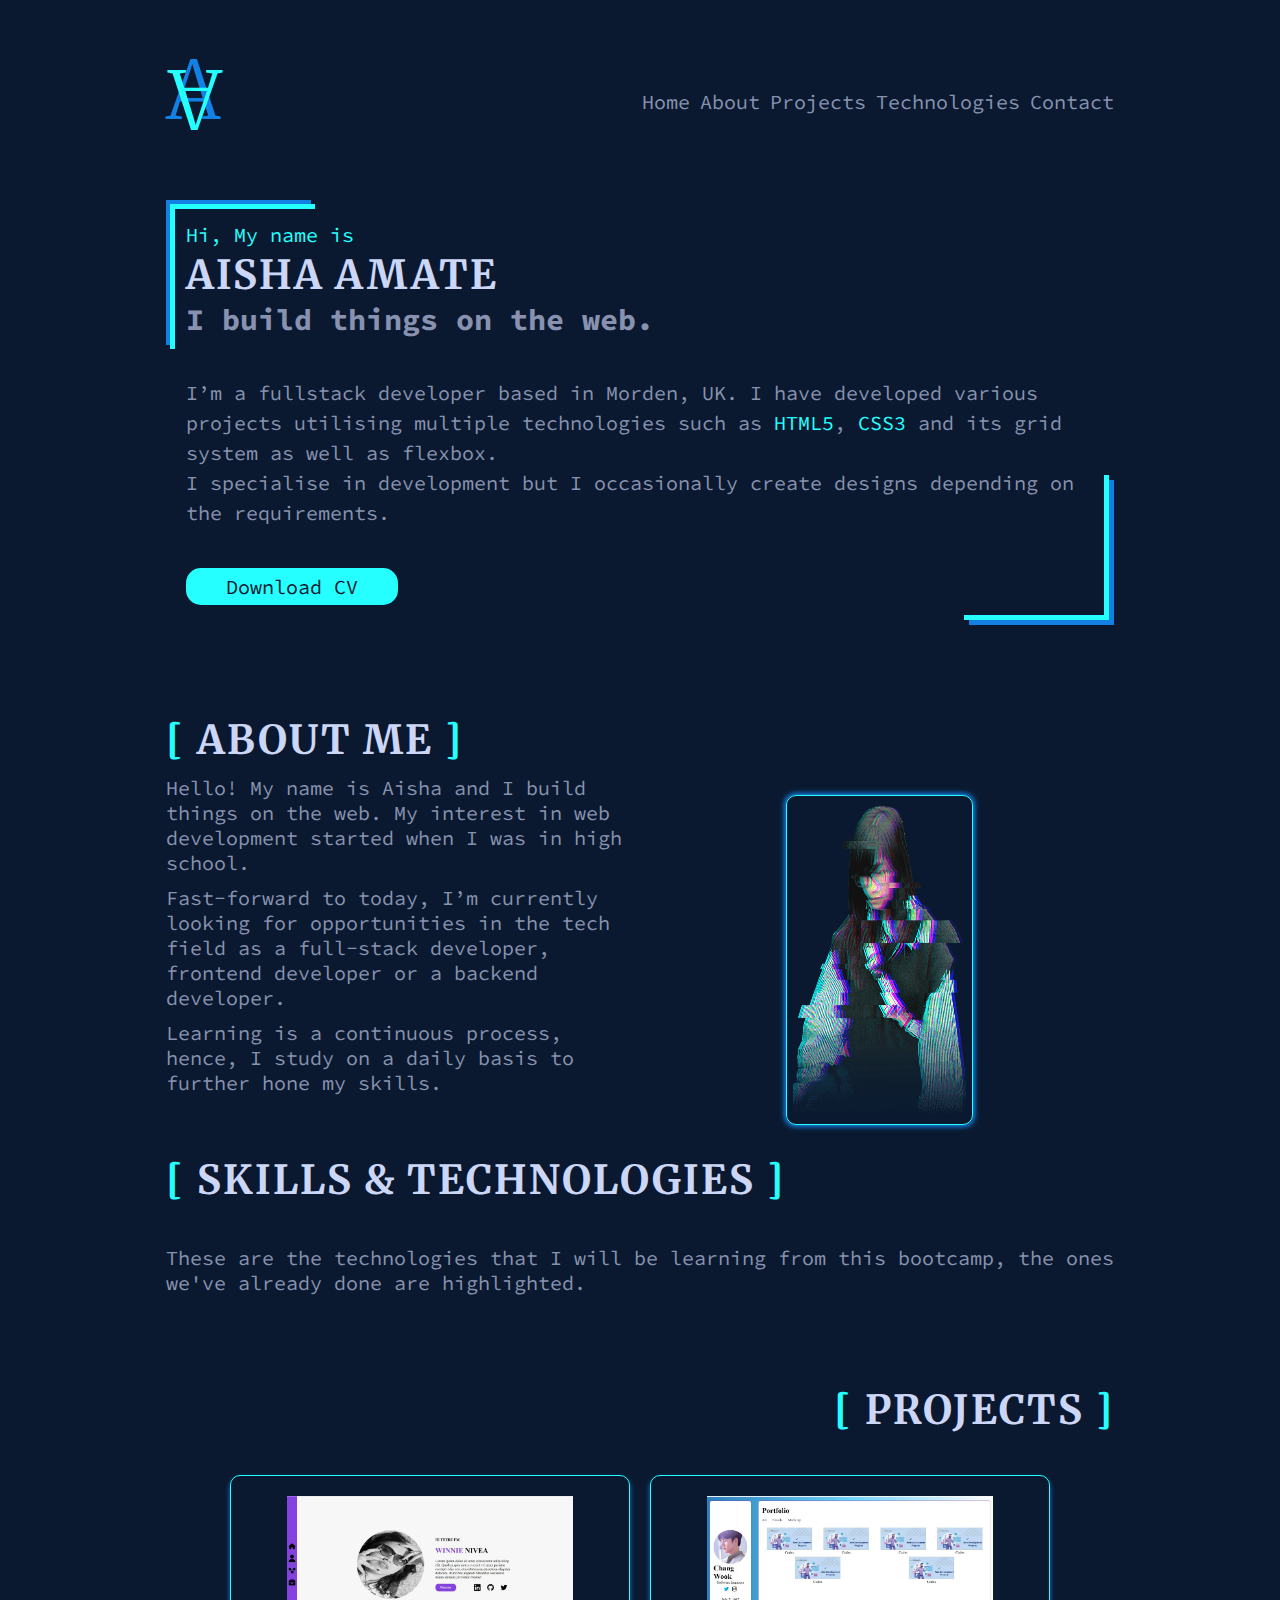
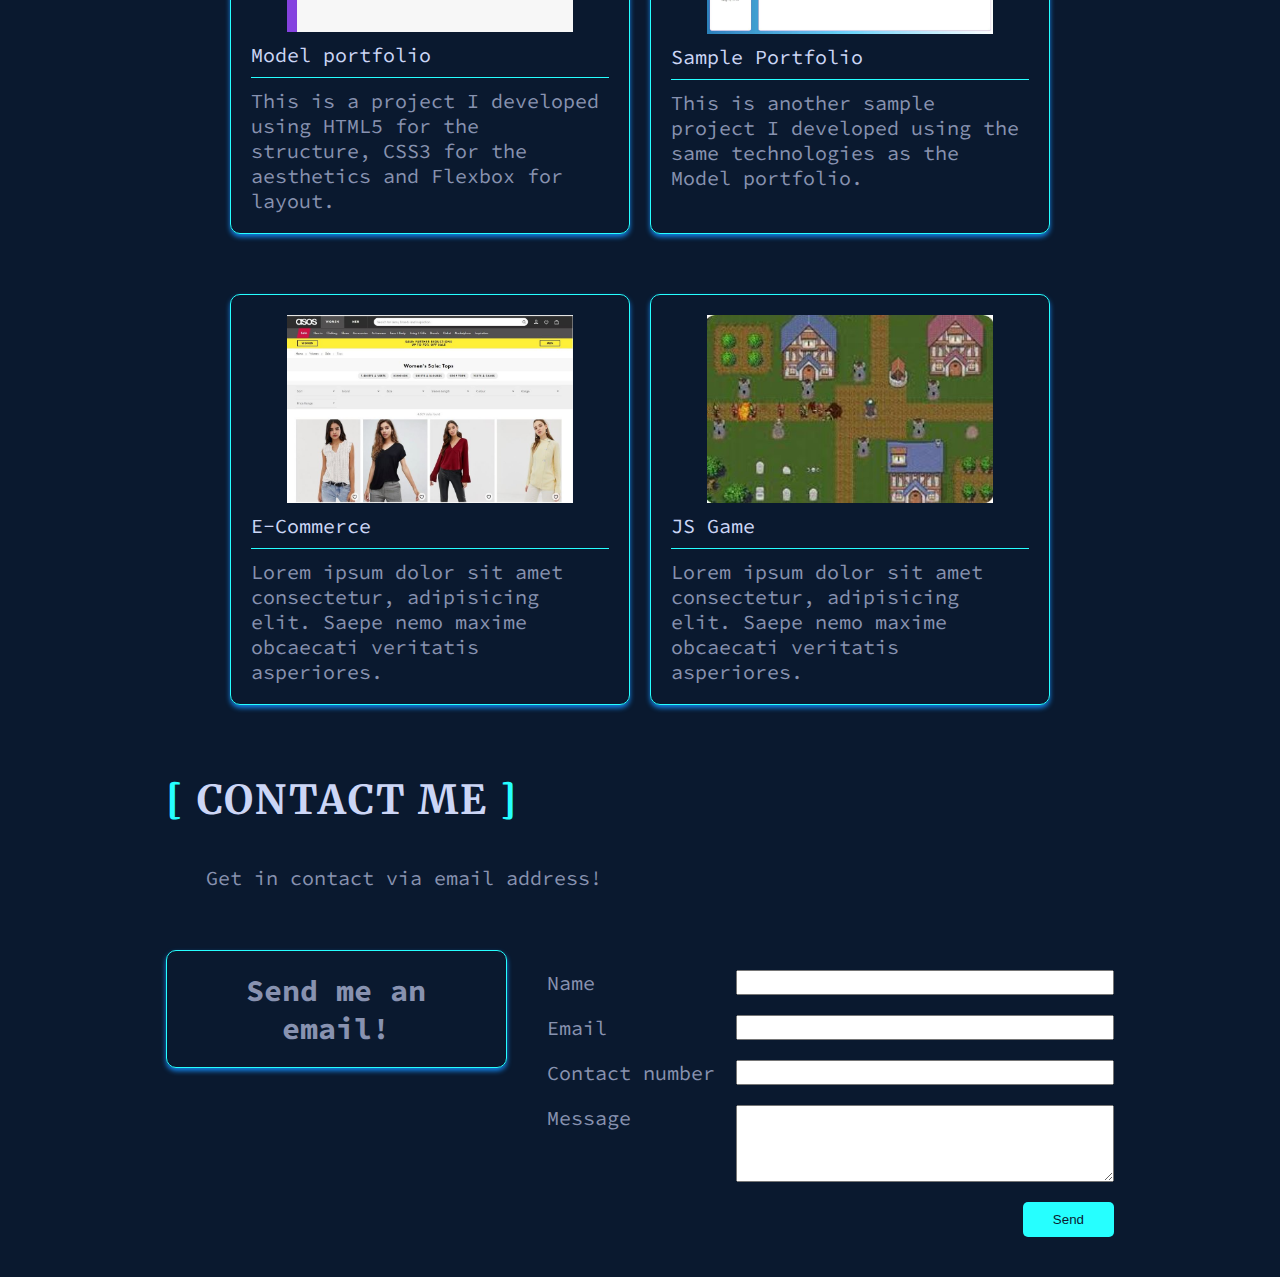
<file: index.html>
<!DOCTYPE html>
<html lang="en">
  <head>
    <meta charset="UTF-8" />
    <meta http-equiv="X-UA-Compatible" content="IE=edge" />
    <meta name="viewport" content="width=device-width, initial-scale=1.0" />
    <title>Aisha's Portfolio</title>
    <link rel="stylesheet" href="style.css" />

    <link
      rel="stylesheet"
      href="https://cdnjs.cloudflare.com/ajax/libs/font-awesome/6.3.0/css/all.min.css"
      integrity="sha512-SzlrxWUlpfuzQ+pcUCosxcglQRNAq/DZjVsC0lE40xsADsfeQoEypE+enwcOiGjk/bSuGGKHEyjSoQ1zVisanQ=="
      crossorigin="anonymous"
      referrerpolicy="no-referrer"
    />

    <style>
      @import url('https://fonts.googleapis.com/css2?family=Merriweather:wght@300;400;700&family=Source+Code+Pro:wght@200;400;600&display=swap');
    </style>
  </head>
  <body>
    <div class="parent-container">
      <div class="container">
        <nav>
          <div class="brand-icon">
            <h1>A</h1>
            <h1 class="inverted">A</h1>
          </div>

          <div class="nav-links">
            <ul class="link">
              <li><a href="#landing">Home</a></li>
              <li><a href="#about">About</a></li>
              <li><a href="#projects">Projects</a></li>
              <li><a href="#technologies">Technologies</a></li>
              <li><a href="#contact">Contact</a></li>
            </ul>
          </div>
        </nav>

        <main>
          <section id="landing">
            <p class="box-top aqua">Hi, My name is</p>
            <h1 class="white">Aisha Amate</h1>
            <h2>I build things on the web.</h2>

            <p>
              I’m a fullstack developer based in Morden, UK. I have developed
              various projects utilising multiple technologies such as
              <span class="aqua">HTML5</span>, <span class="aqua">CSS3</span>
              and its grid system as well as flexbox.
            </p>

            <p>
              I specialise in development but I occasionally create designs
              depending on the requirements.
            </p>

            <div class="box-bottom">
              <div class="links">
                <a href="./assets/resume.pdf" download class="btn-download btn">
                  Download CV</a
                >
                <div class="inner-links">
                  <ul>
                    <li>
                      <a href="https://gitlab.com/alhime1225">
                        <i class="fa-brands fa-square-gitlab"></i>
                      </a>
                    </li>
                    <li>
                      <a
                        href="https://www.linkedin.com/in/sittie-aisha-a-307119163/"
                        ><i class="fa-brands fa-linkedin"></i
                      ></a>
                    </li>
                    <li></li>
                  </ul>
                </div>
              </div>
            </div>
          </section>

          <section id="about">
            <h1>
              <span class="aqua">[</span> About Me <span class="aqua">]</span>
            </h1>

            <div class="about-content">
              <img src="./assets/edited.png" alt="" class="about-image" />

              <p>
                Hello! My name is Aisha and I build things on the web. My
                interest in web development started when I was in high school.
              </p>

              <p>
                Fast-forward to today, I’m currently looking for opportunities
                in the tech field as a full-stack developer, frontend developer
                or a backend developer.
              </p>

              <p>
                Learning is a continuous process, hence, I study on a daily
                basis to further hone my skills.
              </p>
            </div>
          </section>

          <section id="technologies">
            <h1>
              <span class="aqua">[</span> Skills & Technologies
              <span class="aqua">]</span>
            </h1>
            <p>
              These are the technologies that I will be learning from this
              bootcamp, the ones we've already done are highlighted.
            </p>
            <div class="content">
              <ul>
                <li class="aqua"><i class="fa-brands fa-html5"></i></li>
                <li><i class="fa-brands fa-node"></i></li>
                <li class="aqua"><i class="fa-brands fa-css3"></i></li>
                <li class="aqua"><i class="fa-brands fa-gitlab"></i></li>
                <li><i class="fa-brands fa-square-js"></i></li>
                <li><i class="fa-brands fa-react"></i></li>
                <li><i class="fa-solid fa-database"></i></li>
              </ul>
            </div>
          </section>

          <section id="projects">
            <h1 class="white">
              <span class="aqua">[</span> Projects <span class="aqua">]</span>
            </h1>
            <div class="cards">
              <div class="card">
                <img src="./assets/project1.jpeg" alt="" />
                <p class="white">Model portfolio</p>
                <p>
                  This is a project I developed using HTML5 for the structure,
                  CSS3 for the aesthetics and Flexbox for layout.
                </p>
              </div>

              <div class="card">
                <img src="./assets/project2.jpeg" alt="" />
                <p class="white">Sample Portfolio</p>
                <p>
                  This is another sample project I developed using the same
                  technologies as the Model portfolio.
                </p>
              </div>

              <div class="card">
                <img src="./assets/project3.JPG" alt="" />
                <p class="white">E-Commerce</p>
                <p>
                  Lorem ipsum dolor sit amet consectetur, adipisicing elit.
                  Saepe nemo maxime obcaecati veritatis asperiores.
                </p>
              </div>

              <div class="card">
                <img src="./assets/project4.JPG" alt="" />
                <p class="white">JS Game</p>
                <p>
                  Lorem ipsum dolor sit amet consectetur, adipisicing elit.
                  Saepe nemo maxime obcaecati veritatis asperiores.
                </p>
              </div>
            </div>
          </section>

          <section id="contact">
            <h1 class="white">
              <span class="aqua">[</span> Contact Me <span class="aqua">]</span>
            </h1>

            <p>Get in contact via email address!</p>
            <div class="content">
              <div class="alternative-contact">
                <div class="card contact">
                  <a href="mailto:alhime1225@gmail.com">
                    <h2>Send me an email!</h2>
                    <i class="fa-solid fa-envelope"></i>
                  </a>
                </div>
              </div>
              <form
                action="mailto:alhime1225@gmail.com"
                method="post"
                enctype="text/plain"
              >
                <div>
                  <label for="">Name</label>
                  <input type="text" />
                </div>
                <div>
                  <label for="">Email</label>
                  <input type="text" />
                </div>
                <div>
                  <label for="">Contact number</label>
                  <input type="text" />
                </div>
                <div>
                  <label for="">Message</label>
                  <textarea name="" id="" cols="21" rows="5"></textarea>
                </div>

                <input type="submit" value="Send" />
              </form>
            </div>
          </section>
        </main>
      </div>
    </div>
  </body>
</html>
</file>
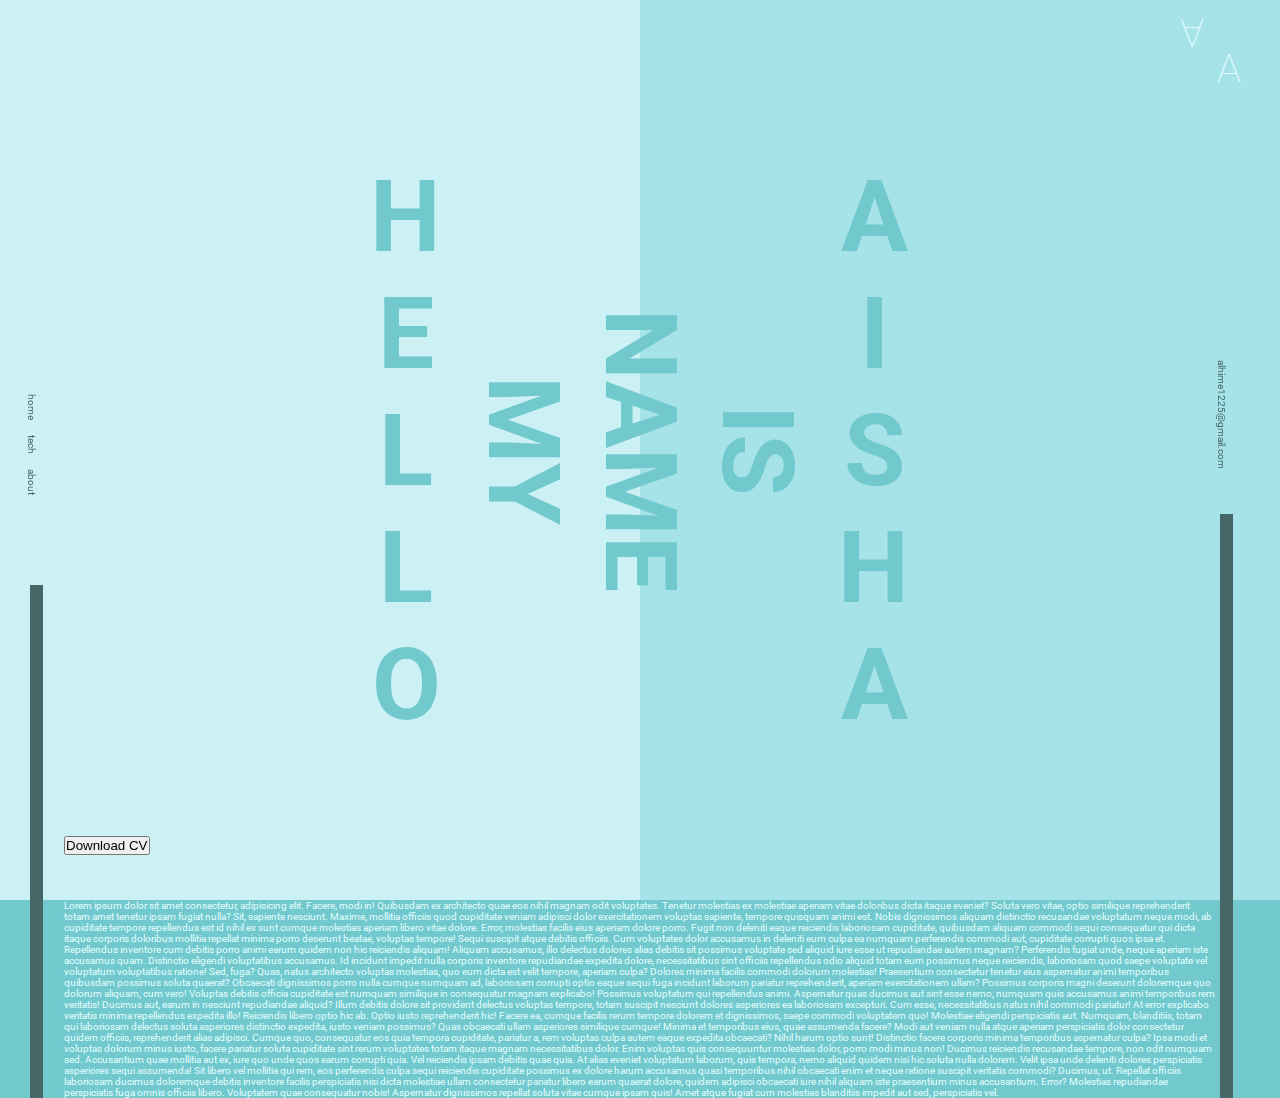
<file: index1.html>
<!DOCTYPE html>
<html lang="en">
  <head>
    <meta charset="UTF-8" />
    <meta http-equiv="X-UA-Compatible" content="IE=edge" />
    <meta name="viewport" content="width=device-width, initial-scale=1.0" />
    <title>Aisha's Portfolio</title>

    <link rel="stylesheet" href="style1.css" />

    <style>
      @import url('https://fonts.googleapis.com/css2?family=Merriweather:wght@300;400;700&family=Roboto:wght@100;300;400&family=Source+Code+Pro:wght@200;400;600&display=swap');
    </style>

    <link
      rel="stylesheet"
      href="https://cdnjs.cloudflare.com/ajax/libs/font-awesome/6.3.0/css/all.min.css"
      integrity="sha512-SzlrxWUlpfuzQ+pcUCosxcglQRNAq/DZjVsC0lE40xsADsfeQoEypE+enwcOiGjk/bSuGGKHEyjSoQ1zVisanQ=="
      crossorigin="anonymous"
      referrerpolicy="no-referrer"
    />
  </head>
  <body>
    <div class="container">
      <nav>
        <div>
          <ul>
            <li>home</li>
            <li>tech</li>
            <li>about</li>
          </ul>
        </div>
      </nav>

      <main>
        <section id="landing">
          <div class="brand">
            <h1>A</h1>
            <h1>A</h1>
          </div>
          <div class="text">
            <h1>
              <span>HELLO</span> <span>my</span> <span>name</span>
              <span>is</span> <span>aisha</span>
            </h1>
            <div class="links">
              <button>Download CV</button>
              <div class="link">
                <i class="fa-brands fa-linkedin"></i>
                <i class="fa-brands fa-square-gitlab"></i>
              </div>
            </div>
          </div>
        </section>

        <p>
          Lorem ipsum dolor sit amet consectetur, adipisicing elit. Facere, modi
          in! Quibusdam ex architecto quae eos nihil magnam odit voluptates.
          Tenetur molestias ex molestiae aperiam vitae doloribus dicta itaque
          eveniet? Soluta vero vitae, optio similique reprehenderit totam amet
          tenetur ipsam fugiat nulla? Sit, sapiente nesciunt. Maxime, mollitia
          officiis quod cupiditate veniam adipisci dolor exercitationem voluptas
          sapiente, tempore quisquam animi est. Nobis dignissimos aliquam
          distinctio recusandae voluptatum neque modi, ab cupiditate tempore
          repellendus est id nihil ex sunt cumque molestias aperiam libero vitae
          dolore. Error, molestias facilis eius aperiam dolore porro. Fugit non
          deleniti eaque reiciendis laboriosam cupiditate, quibusdam aliquam
          commodi sequi consequatur qui dicta itaque corporis doloribus mollitia
          repellat minima porro deserunt beatae, voluptas tempore! Sequi
          suscipit atque debitis officiis. Cum voluptates dolor accusamus in
          deleniti eum culpa ea numquam perferendis commodi aut, cupiditate
          corrupti quos ipsa et. Repellendus inventore cum debitis porro animi
          earum quidem non hic reiciendis aliquam! Aliquam accusamus, illo
          delectus dolores alias debitis sit possimus voluptate sed aliquid iure
          esse ut repudiandae autem magnam? Perferendis fugiat unde, neque
          aperiam iste accusamus quam. Distinctio eligendi voluptatibus
          accusamus. Id incidunt impedit nulla corporis inventore repudiandae
          expedita dolore, necessitatibus sint officiis repellendus odio aliquid
          totam eum possimus neque reiciendis, laboriosam quod saepe voluptate
          vel voluptatum voluptatibus ratione! Sed, fuga? Quas, natus architecto
          voluptas molestias, quo eum dicta est velit tempore, aperiam culpa?
          Dolores minima facilis commodi dolorum molestias! Praesentium
          consectetur tenetur eius aspernatur animi temporibus quibusdam
          possimus soluta quaerat? Obcaecati dignissimos porro nulla cumque
          numquam ad, laboriosam corrupti optio eaque sequi fuga incidunt
          laborum pariatur reprehenderit, aperiam exercitationem ullam? Possimus
          corporis magni deserunt doloremque quo dolorum aliquam, cum vero!
          Voluptas debitis officia cupiditate est numquam similique in
          consequatur magnam explicabo! Possimus voluptatum qui repellendus
          animi. Aspernatur quas ducimus aut sint esse nemo, numquam quis
          accusamus animi temporibus rem veritatis! Ducimus aut, earum in
          nesciunt repudiandae aliquid? Illum debitis dolore sit provident
          delectus voluptas tempore, totam suscipit nesciunt dolores asperiores
          ea laboriosam excepturi. Cum esse, necessitatibus natus nihil commodi
          pariatur! At error explicabo veritatis minima repellendus expedita
          illo! Reiciendis libero optio hic ab. Optio iusto reprehenderit hic!
          Facere ea, cumque facilis rerum tempore dolorem et dignissimos, saepe
          commodi voluptatem quo! Molestiae eligendi perspiciatis aut. Numquam,
          blanditiis, totam qui laboriosam delectus soluta asperiores distinctio
          expedita, iusto veniam possimus? Quas obcaecati ullam asperiores
          similique cumque! Minima et temporibus eius, quae assumenda facere?
          Modi aut veniam nulla atque aperiam perspiciatis dolor consectetur
          quidem officiis, reprehenderit alias adipisci. Cumque quo, consequatur
          eos quia tempora cupiditate, pariatur a, rem voluptas culpa autem
          eaque expedita obcaecati? Nihil harum optio sunt! Distinctio facere
          corporis minima temporibus aspernatur culpa? Ipsa modi et voluptas
          dolorum minus iusto, facere pariatur soluta cupiditate sint rerum
          voluptates totam itaque magnam necessitatibus dolor. Enim voluptas
          quis consequuntur molestias dolor, porro modi minus non! Ducimus
          reiciendis recusandae tempore, non odit numquam sed. Accusantium quae
          mollitia aut ex, iure quo unde quos earum corrupti quia. Vel
          reiciendis ipsam debitis quae quia. At alias eveniet voluptatum
          laborum, quis tempora, nemo aliquid quidem nisi hic soluta nulla
          dolorem. Velit ipsa unde deleniti dolores perspiciatis asperiores
          sequi assumenda! Sit libero vel mollitia qui rem, eos perferendis
          culpa sequi reiciendis cupiditate possimus ex dolore harum accusamus
          quasi temporibus nihil obcaecati enim et neque ratione suscipit
          veritatis commodi? Ducimus, ut. Repellat officiis laboriosam ducimus
          doloremque debitis inventore facilis perspiciatis nisi dicta molestiae
          ullam consectetur pariatur libero earum quaerat dolore, quidem
          adipisci obcaecati iure nihil aliquam iste praesentium minus
          accusantium. Error? Molestias repudiandae perspiciatis fuga omnis
          officiis libero. Voluptatem quae consequatur nobis! Aspernatur
          dignissimos repellat soluta vitae cumque ipsam quis! Amet atque fugiat
          cum molestias blanditiis impedit aut sed, perspiciatis vel.
        </p>
      </main>

      <footer>
        <div>
          <a href="mailto:alhime1225@gmail.com">alhime1225@gmail.com</a>
        </div>
      </footer>
    </div>
  </body>
</html>
</file>
<file: style.css>
:root {
  font-size: 10px;
}

* {
  box-sizing: border-box;
  padding: 0;
  margin: 0;
}

.parent-container {
  background-color: #0a192f;
}

.container {
  margin: auto;
  max-width: 1028px;
  padding: 2rem;
  color: #8892b0;
  font-family: 'Source Code Pro', monospace;
}

h1 {
  text-transform: uppercase;
  color: #ccd6f6;
  font-size: 300;
  font-family: 'Merriweather', serif;
  letter-spacing: 2px;
}

/* ----GENERAL CLASSES---- */
.aqua {
  color: #26ffff;
}

.white {
  color: #ccd6f6;
}

.box-top {
  position: relative;
}

.box-top::before {
  content: '';
  position: absolute;
  border-top: 5px solid #1380e4;
  top: -20px;
  z-index: 444;
  width: 7rem;
  height: 7rem;
  left: -20px;
  border-left: 5px solid #1380e4;
}

.box-top::after {
  content: '';
  position: absolute;
  border-top: 5px solid #26ffff;
  top: -16px;
  z-index: 444;
  width: 7rem;
  height: 7rem;
  left: -16px;
  border-left: 5px solid #26ffff;
}

.box-bottom {
  position: relative;
}

.box-bottom::before {
  content: '';
  position: absolute;
  border-bottom: 5px solid #1380e4;
  bottom: -20px;
  z-index: 444;
  width: 7rem;
  height: 7rem;
  right: -20px;
  border-right: 5px solid #1380e4;
}

.box-bottom::after {
  content: '';
  position: absolute;
  border-bottom: 5px solid #26ffff;
  bottom: -15px;
  z-index: 444;
  width: 7rem;
  height: 7rem;
  right: -15px;
  border-right: 5px solid #26ffff;
}

.btn {
  padding: 0.3rem 2rem;
  border: none;
  background-color: #26ffff;
  color: #0a192f;
  border-radius: 15px;
  position: relative;
  overflow: hidden;
  display: flex;
  justify-content: center;
  align-items: center;
  transition: all 1s;
}

.btn-download {
  text-decoration: none;
  color: #0a192f;
}

/* ----ICON---- */
.brand-icon {
  position: relative;
}

.brand-icon h1 {
  margin-top: 0;
  position: absolute;
  left: 0;
  top: 0;
  color: #1380e4;
  font-size: 4rem;
  font-weight: 200;
  font-family: 'Merriweather', serif;
}

.brand-icon .inverted {
  transform: rotate(180deg) translateY(-8%);
  color: #26ffff;
}

/* ----NAVBAR---- */
nav {
  display: flex;
  justify-content: space-between;
  height: 4rem;
}

nav > .nav-links > ul {
  list-style: none;
  display: flex;
  gap: 10px;
  height: 100%;
  align-items: flex-end;
}

nav > .nav-links > ul > li {
  padding-bottom: 5px;
  border-bottom: 1px solid transparent;
}

nav > .nav-links > ul > li:hover {
  border-bottom: 1px solid #26ffff;
  color: #1380e4;
  cursor: pointer;
  padding-bottom: 5px;
}

nav > .nav-links > ul > li > a {
  text-decoration: none;
  color: inherit;
}

/* ----MAIN---- */
main {
  margin-top: 4rem;
  display: flex;
  flex-direction: column;
  gap: 50px;
}

/* ---LANDING--- */
main > #landing {
  padding: 1rem;
}

main > #landing > h2 {
  margin-bottom: 2rem;
}

#landing > p {
  line-height: 20px;
}

#landing > .box-bottom {
  margin: 2rem auto;
}

#landing > .box-bottom > .links {
  display: flex;
  justify-content: space-between;
  flex-wrap: wrap;
}

#landing > .box-bottom > .links > .inner-links > ul {
  display: flex;
  list-style: none;
  gap: 20px;
}

#landing > .box-bottom > .links > .inner-links > ul > li {
  font-size: 2rem;
}
#landing > .box-bottom > .links > .inner-links > ul > li > a {
  text-decoration: none;
  color: #1380e4;
}

/* ----ABOUT---- */
#about {
  display: flex;
  flex-direction: column;
  gap: 10px;
}

#about > .about-content {
  display: flex;
  flex-direction: column;
  gap: 10px;
}

#about > .about-content > p {
  line-height: 15px;
}

#about > .about-content > img {
  width: 40%;
  height: 50%;
  margin: auto;
  border-radius: 10px;
  border: 1px solid #26ffff;
  box-shadow: 0 0 5px 2px #1380e4;

  justify-content: center;
  display: flex;
  margin-top: 1rem;
  margin-bottom: 2rem;
}

/* ---TECHNOLOGIES--- */
#technologies > h1 {
  margin-bottom: 2rem;
}

#technologies > .content {
  margin-top: 2rem;
}

#technologies > .content > ul {
  list-style: none;
  display: flex;
  width: 100%;
  justify-content: space-evenly;
  gap: 10px;
}

#technologies > .content > ul > li {
  font-size: 2rem;
}

.fa-html5,
.fa-css3,
.fa-gitlab {
  transition: all 0.5s;
}

.fa-html5:hover {
  cursor: pointer;
  position: relative;
  color: #1380e4;
}

.fa-html5:hover::after {
  content: 'HTML Tags, links, tables & forms';
  position: absolute;
  bottom: -150%;
  left: -200%;
  font-size: 0.5rem;
  color: #8892b0;
  width: 10rem;
  line-height: 10px;
  letter-spacing: 1px;
}

.fa-css3:hover {
  cursor: pointer;
  position: relative;
  color: #1380e4;
}

.fa-css3:hover::after {
  content: 'CSS Intro, Selectors, Text, Colours, Box Model, Block Display, Positioning, Floats & Clears, Flexbox, Grid';
  position: absolute;
  bottom: -300%;
  left: -200%;
  font-size: 0.5rem;
  color: #8892b0;
  width: 10rem;
  line-height: 10px;
  letter-spacing: 1px;
}

.fa-gitlab:hover {
  cursor: pointer;
  position: relative;
  color: #1380e4;
}

.fa-gitlab:hover::after {
  content: 'Git basics & branching, CLI commands';
  position: absolute;
  bottom: -150%;
  left: -200%;
  font-size: 0.5rem;
  color: #8892b0;
  width: 10rem;
  line-height: 10px;
  letter-spacing: 1px;
}

/* ----PROJECTS---- */
#projects > h1 {
  text-align: end;
  margin-bottom: 1rem;
}

.cards {
  display: flex;
  gap: 20px;
  flex-wrap: wrap;
  justify-content: center;
}

.card {
  margin: 1rem 0;
  display: flex;
  flex-direction: column;
  gap: 10px;
  border: 1px solid #26ffff;
  padding: 1rem;
  border-radius: 10px;
  max-width: 20rem;
  transition: all 0.4s;
  box-shadow: 0 3px 5px #1380e4;
}

.card > p:not(:last-child) {
  border-bottom: 1px solid #26ffff;
  padding-bottom: 0.5rem;
}

.card > img {
  width: 80%;
  align-self: center;
}

.card:hover {
  cursor: pointer;
  transform: translateY(-10px);
  box-shadow: 0 10px 5px #1380e4;
}

/* ----Contact---- */
#contact > p {
  margin: 2rem;
}

#contact > .content {
  display: flex;
  justify-content: space-between;
  flex-wrap: wrap;
}

#contact > .content > .alternative-contact {
  width: 100%;
}

#contact > .content > .alternative-contact > .contact {
  text-align: center;
  max-width: 100%;
}
#contact > .content > .alternative-contact > .contact > a {
  text-decoration: none;
  color: inherit;
}

#contact > .content > form {
  width: 100%;
  margin-top: 2rem;
}
#contact > .content > form > input {
  float: right;
  border: none;
  padding: 0.5rem 1.5rem;
  background-color: #26ffff;
  border-radius: 5px;
  color: #0a192f;
}

#contact > .content > form > div {
  display: grid;
  grid-template-columns: 0.5fr 1fr;
}

#contact > .content > form > div:not(:last-child) {
  margin-bottom: 1rem;
}

/* MEDIA QUERIES */
@media screen and (min-width: 640px) {
  :root {
    font-size: 20px;
  }

  #landing > p {
    line-height: 30px;
  }

  #about > .about-content {
    display: grid;
    grid-template-columns: 1fr 1fr;
  }

  #about > .about-content > p {
    line-height: 25px;
  }

  #about > .about-content > .about-image {
    grid-column: 2;
    grid-row: 1/5;
  }

  #about > .about-content > img {
    width: 40%;
    height: 100%;
    margin: auto;
    border-radius: 10px;
    border: 1px solid #26ffff;
    box-shadow: 0 0 5px 2px #1380e4;

    justify-content: center;
    display: flex;
    margin-top: 1rem;
    margin-bottom: 2rem;
  }

  .fa-html5:hover::after {
    bottom: -100%;
  }

  .fa-css3:hover::after {
    bottom: -150%;
  }

  .fa-gitlab:hover::after {
    bottom: -100%;
  }

  #contact > .content {
    display: grid;
    grid-template-columns: 0.6fr 1fr;
    gap: 40px;
  }

  /* .links::before {
    content: '';
    display: block;
    border-top: 1px solid aqua;
    height: 1px;
    width: 50%;
  } */
}
</file>
<file: style1.css>
:root {
  font-size: 10px;
}

* {
  padding: 0;
  margin: 0;
  box-sizing: border-box;
}

.container {
  display: grid;
  grid-template-columns: 5% 90% 5%;
  background-color: #71c9ce;
  color: #e3fdfd;
  font-family: 'Roboto', sans-serif;
}

nav,
footer {
  position: relative;
}

nav > div {
  position: fixed;
  bottom: 45%;
  z-index: 3;
  left: 2%;
}

nav > div > ul {
  list-style: none;
  display: flex;
  flex-direction: column;
  gap: 15px;
  position: relative;
}
nav > div > ul::before {
  content: '';
  position: absolute;
  background-color: #476667;
  height: 100vh;
  width: 1vw;
  left: 40%;
  bottom: -110vh;
}

nav > div > ul > li {
  writing-mode: vertical-rl;
  text-orientation: mixed;
  color: #476667;
}

/* LANDING */
#landing {
  position: relative;
  height: 100vh;
}

#landing > .brand > h1 {
  position: absolute;
  font-size: 4rem;
  z-index: 4;
  right: -2.2%;
  top: 5%;
  font-weight: 100;
}

#landing > .brand > h1:nth-of-type(2) {
  position: absolute;
  font-size: 4rem;

  right: 1%;
  top: 1%;
  transform: rotate(180deg);
  /* color: #a6e3e9; */
}

#landing::before {
  content: '';
  position: absolute;
  height: 100vh;
  width: 54vw;
  z-index: 2;
  left: -10%;
  background-color: #cbf1f5;
}

#landing::after {
  content: '';
  position: absolute;
  height: 100vh;
  width: 54vw;
  right: -10%;
  top: 0;
  background-color: #a6e3e9;
}

#landing > .text {
  position: relative;
  z-index: 4;
  color: #71c9ce;
  font-size: 2.5rem;
  text-transform: uppercase;
  max-width: 100%;
  height: 100vh;
  display: flex;
  justify-content: center;
  padding: 1rem;
}

#landing > .text > h1 {
  display: flex;
  height: 100%;
  align-items: center;
}

#landing > .text > h1 > span:nth-of-type(1) {
  writing-mode: vertical-rl;
  text-orientation: upright;
}
#landing > .text > h1 > span:nth-of-type(2) {
  writing-mode: vertical-rl;

  text-orientation: mixed;
}
#landing > .text > h1 > span:nth-of-type(3) {
  text-orientation: mixed;

  writing-mode: vertical-rl;
}
#landing > .text > h1 > span:nth-of-type(4) {
  writing-mode: vertical-rl;
  text-orientation: mixed;
}
#landing > .text > h1 > span:nth-of-type(5) {
  writing-mode: vertical-rl;
  text-orientation: upright;
}

#landing > .text > .links {
  position: absolute;
  bottom: 5%;
  display: flex;
  width: 100%;
  justify-content: space-between;
}

/* FOOTER */
footer > div {
  position: fixed;
  writing-mode: vertical-rl;
  text-orientation: mixed;
  top: 40%;
}

footer > div::before {
  content: '';
  position: absolute;
  background-color: #476667;
  height: 100vh;
  width: 1vw;
  left: 40%;
  bottom: -105vh;
}

footer > div > a {
  text-decoration: none;
  color: #476667;
}

/* MEDIA */
@media screen and (min-width: 768px) {
  #landing > .text {
    font-size: 5rem;
  }
}
</file>
